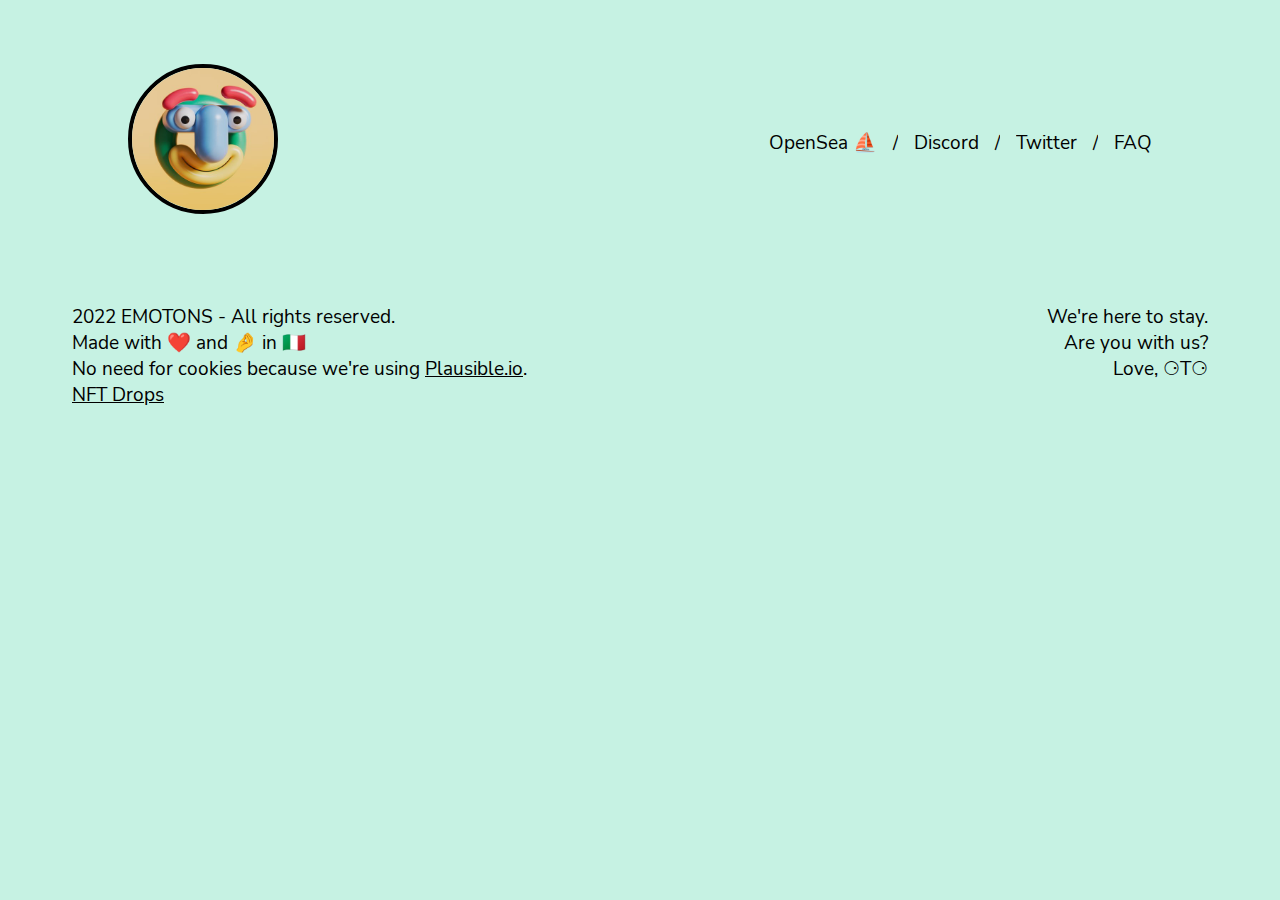
<file: index.html>
<!doctype html><html lang="en"><head><meta charset="utf-8"/><link rel="icon" href="favicon.ico"/><meta name="viewport" content="width=device-width,initial-scale=1"/><title>EM⚆T⚆NS</title><meta property="og:url" content="https://emotons.io/"/><meta property="og:title" content="EM⚆T⚆NS"/><meta property="og:description" content="Your new favorite NFT brand coming soon to the Ethereum blockchain. Irony, integrity, consciousness. Made with ❤️ and 🤌 in 🇮🇹"/><meta property="og:image" content="https://emotons.io/generic_preview.jpg"/><meta property="og:image:alt" content="This is OTO"/><meta name="twitter:card" content="summary_large_image"/><meta name="twitter:site" content="@emotonsnft"/><meta name="twitter:creator" content="@emotonsnft"/><meta name="twitter:image" content="https://emotons.io/twitter_preview.jpg"/><script type="module" crossorigin src="/assets/index.f461975c.js"></script><link rel="stylesheet" href="/assets/index.a90253e2.css"></head><body><div id="app"></div><a style="display:none" href="https://raritysniper.com/nft-drops-calendar">NFT Drops</a></body></html>
</file>
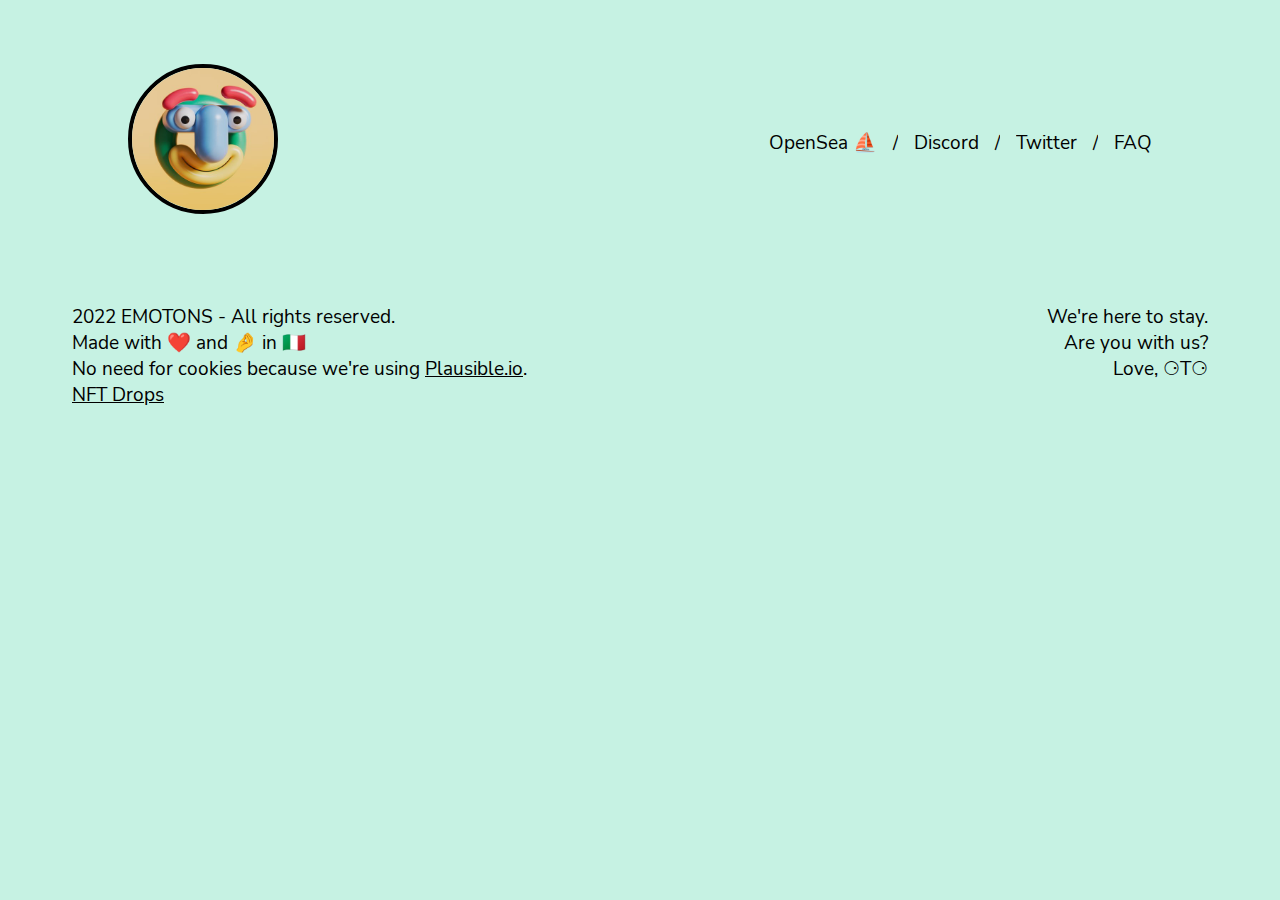
<file: join/1.html>
<!doctype html><html lang="en"><head><meta charset="utf-8"/><link rel="icon" href="favicon.ico"/><meta name="viewport" content="width=device-width,initial-scale=1"/><title>EM⚆T⚆NS</title><meta property="og:url" content="https://emotons.io/"/><meta property="og:title" content="EM⚆T⚆NS"/><meta property="og:description" content="Your new favorite NFT brand coming soon to the Ethereum blockchain. Irony, integrity, consciousness. Made with ❤️ and 🤌 in 🇮🇹"/><meta property="og:image" content="https://emotons.io/assets/Card_01.jpg"/><meta property="og:image:alt" content="This is OTO"/><meta name="twitter:card" content="summary_large_image"/><meta name="twitter:site" content="@emotonsnft"/><meta name="twitter:creator" content="@emotonsnft"/><meta name="twitter:image" content="https://emotons.io/assets/card1.webp?43"/><script type="module" crossorigin src="/assets/index.f461975c.js"></script><link rel="stylesheet" href="/assets/index.a90253e2.css"></head><body><div id="app"></div><a style="display:none" href="https://raritysniper.com/nft-drops-calendar">NFT Drops</a></body></html>
</file>
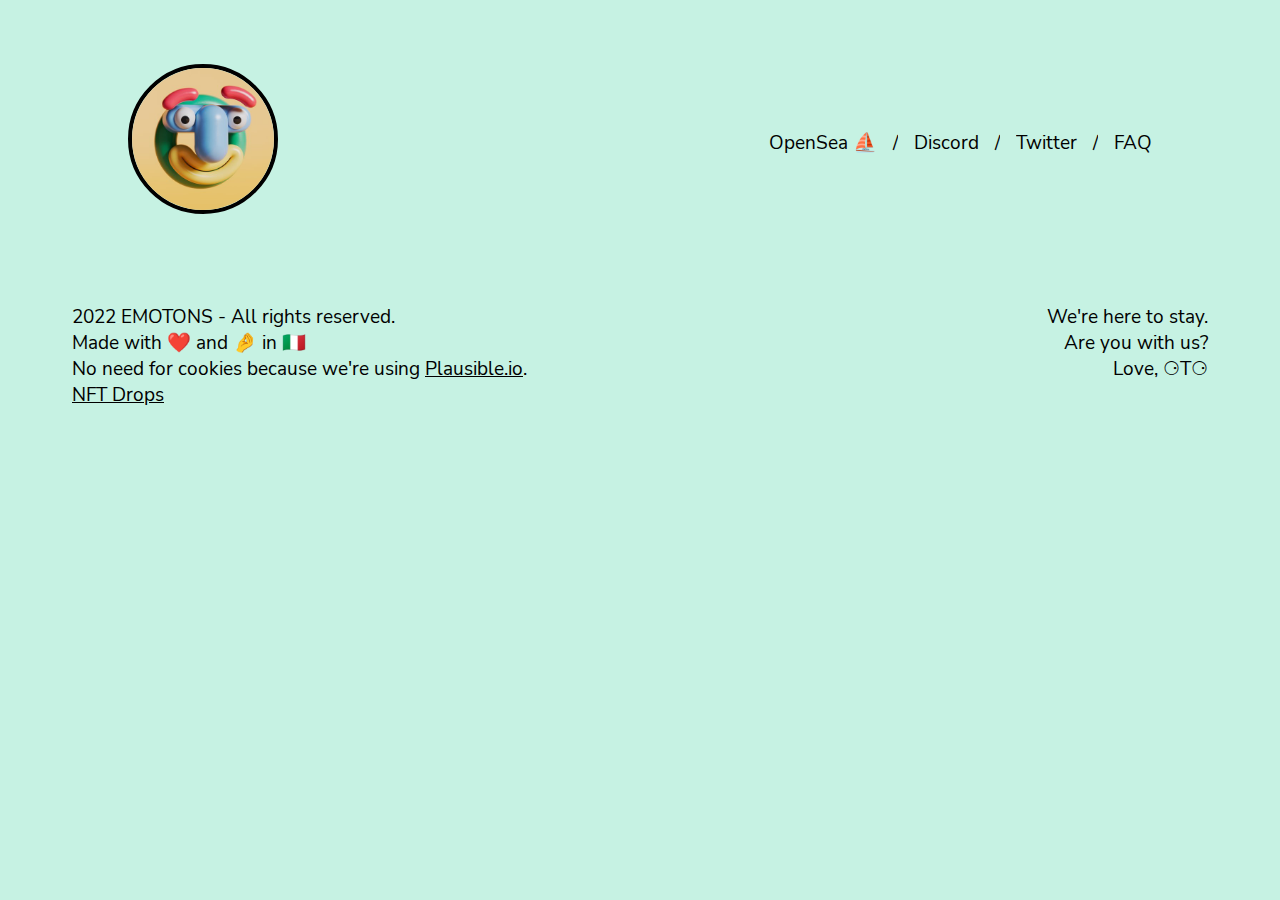
<file: join/2.html>
<!doctype html><html lang="en"><head><meta charset="utf-8"/><link rel="icon" href="favicon.ico"/><meta name="viewport" content="width=device-width,initial-scale=1"/><title>EM⚆T⚆NS</title><meta property="og:url" content="https://emotons.io/"/><meta property="og:title" content="EM⚆T⚆NS"/><meta property="og:description" content="Your new favorite NFT brand coming soon to the Ethereum blockchain. Irony, integrity, consciousness. Made with ❤️ and 🤌 in 🇮🇹"/><meta property="og:image" content="https://emotons.io/assets/Card_02.jpg"/><meta property="og:image:alt" content="This is OTO"/><meta name="twitter:card" content="summary_large_image"/><meta name="twitter:site" content="@emotonsnft"/><meta name="twitter:creator" content="@emotonsnft"/><meta name="twitter:image" content="https://emotons.io/assets/card2.webp?43"/><script type="module" crossorigin src="/assets/index.f461975c.js"></script><link rel="stylesheet" href="/assets/index.a90253e2.css"></head><body><div id="app"></div><a style="display:none" href="https://raritysniper.com/nft-drops-calendar">NFT Drops</a></body></html>
</file>
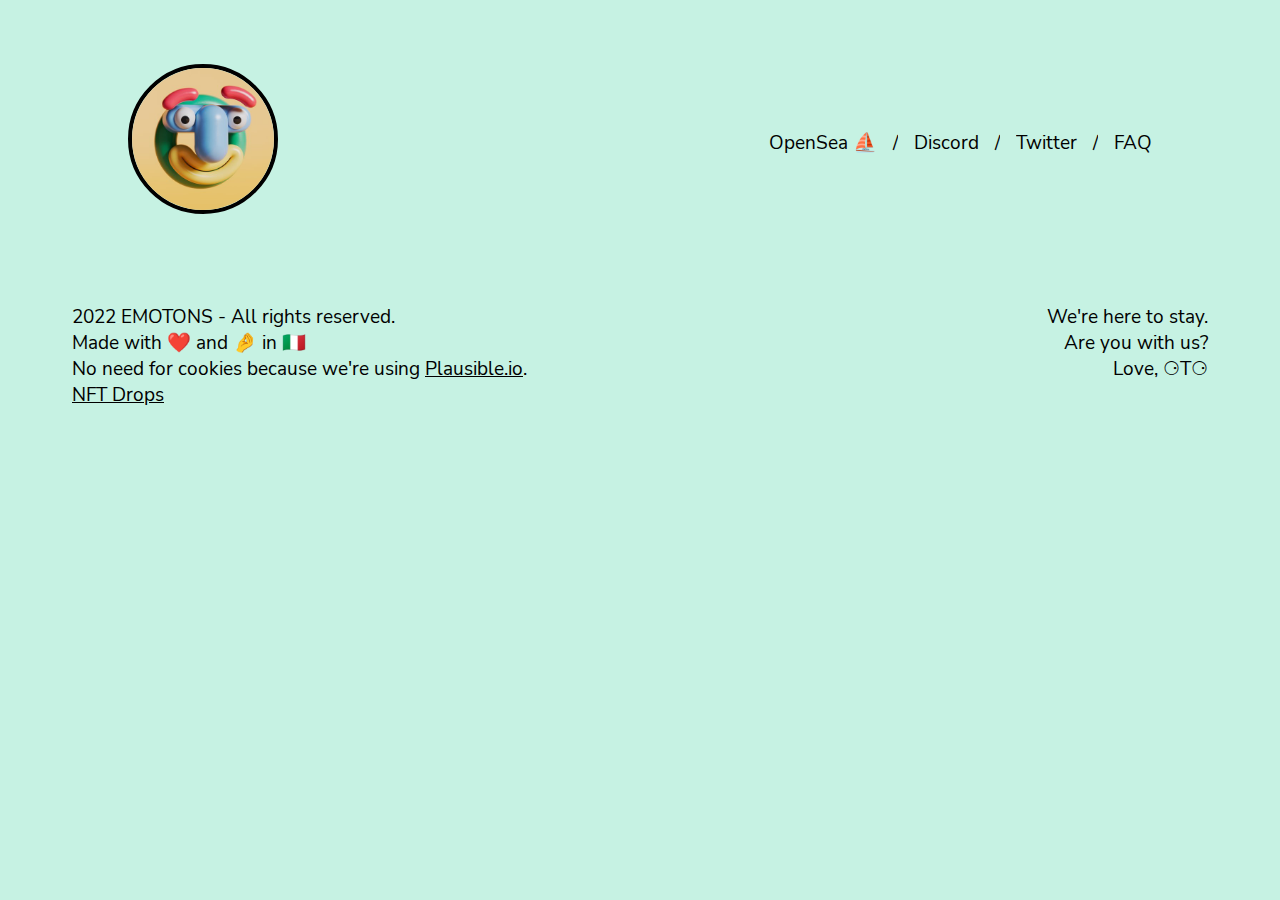
<file: join/3.html>
<!doctype html><html lang="en"><head><meta charset="utf-8"/><link rel="icon" href="favicon.ico"/><meta name="viewport" content="width=device-width,initial-scale=1"/><title>EM⚆T⚆NS</title><meta property="og:url" content="https://emotons.io/"/><meta property="og:title" content="EM⚆T⚆NS"/><meta property="og:description" content="Your new favorite NFT brand coming soon to the Ethereum blockchain. Irony, integrity, consciousness. Made with ❤️ and 🤌 in 🇮🇹"/><meta property="og:image" content="https://emotons.io/assets/Card_03.jpg"/><meta property="og:image:alt" content="This is OTO"/><meta name="twitter:card" content="summary_large_image"/><meta name="twitter:site" content="@emotonsnft"/><meta name="twitter:creator" content="@emotonsnft"/><meta name="twitter:image" content="https://emotons.io/assets/card3.webp?43"/><script type="module" crossorigin src="/assets/index.f461975c.js"></script><link rel="stylesheet" href="/assets/index.a90253e2.css"></head><body><div id="app"></div><a style="display:none" href="https://raritysniper.com/nft-drops-calendar">NFT Drops</a></body></html>
</file>
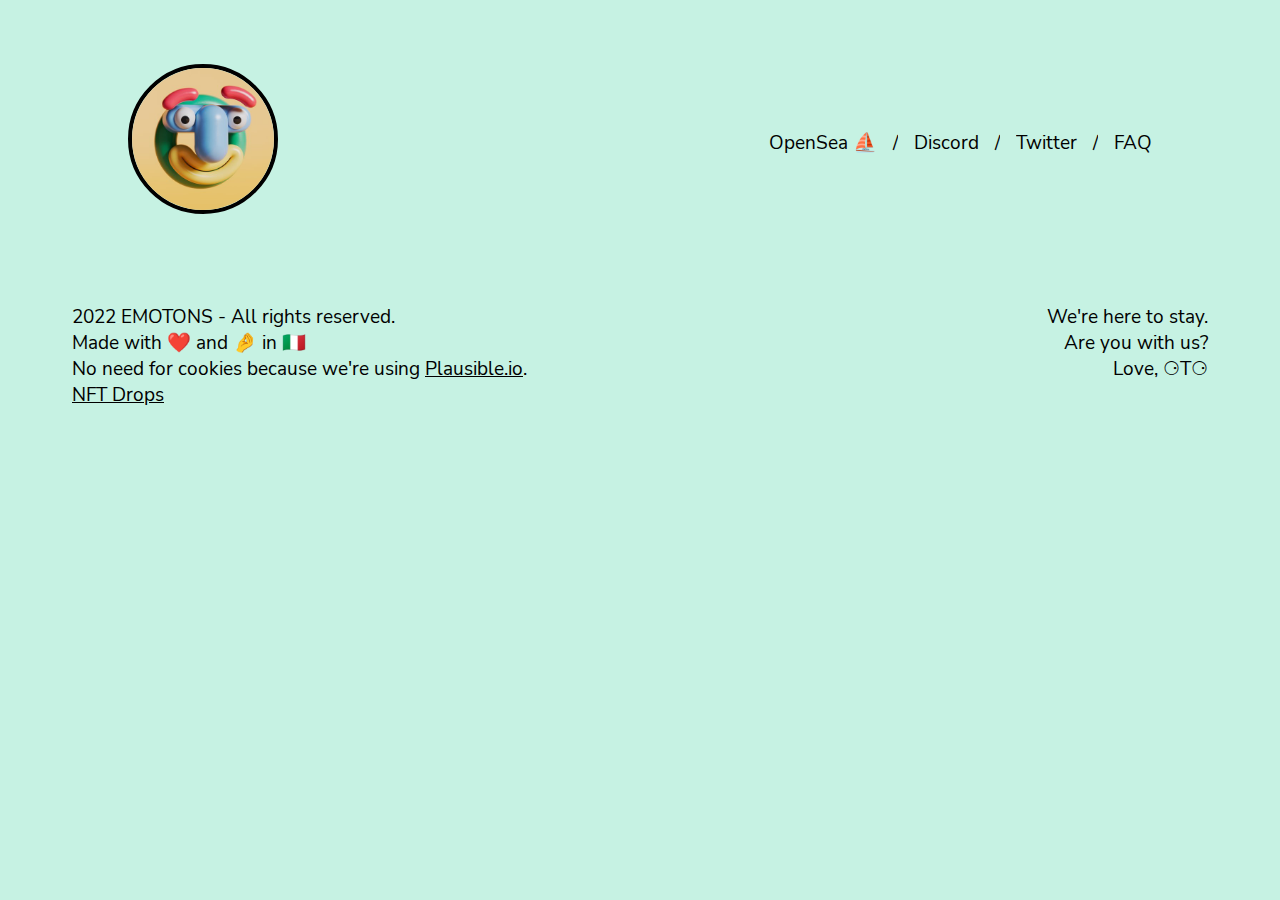
<file: join/4.html>
<!doctype html><html lang="en"><head><meta charset="utf-8"/><link rel="icon" href="favicon.ico"/><meta name="viewport" content="width=device-width,initial-scale=1"/><title>EM⚆T⚆NS</title><meta property="og:url" content="https://emotons.io/"/><meta property="og:title" content="EM⚆T⚆NS"/><meta property="og:description" content="Your new favorite NFT brand coming soon to the Ethereum blockchain. Irony, integrity, consciousness. Made with ❤️ and 🤌 in 🇮🇹"/><meta property="og:image" content="https://emotons.io/assets/Card_04.jpg"/><meta property="og:image:alt" content="This is OTO"/><meta name="twitter:card" content="summary_large_image"/><meta name="twitter:site" content="@emotonsnft"/><meta name="twitter:creator" content="@emotonsnft"/><meta name="twitter:image" content="https://emotons.io/assets/card4.webp?43"/><script type="module" crossorigin src="/assets/index.f461975c.js"></script><link rel="stylesheet" href="/assets/index.a90253e2.css"></head><body><div id="app"></div><a style="display:none" href="https://raritysniper.com/nft-drops-calendar">NFT Drops</a></body></html>
</file>
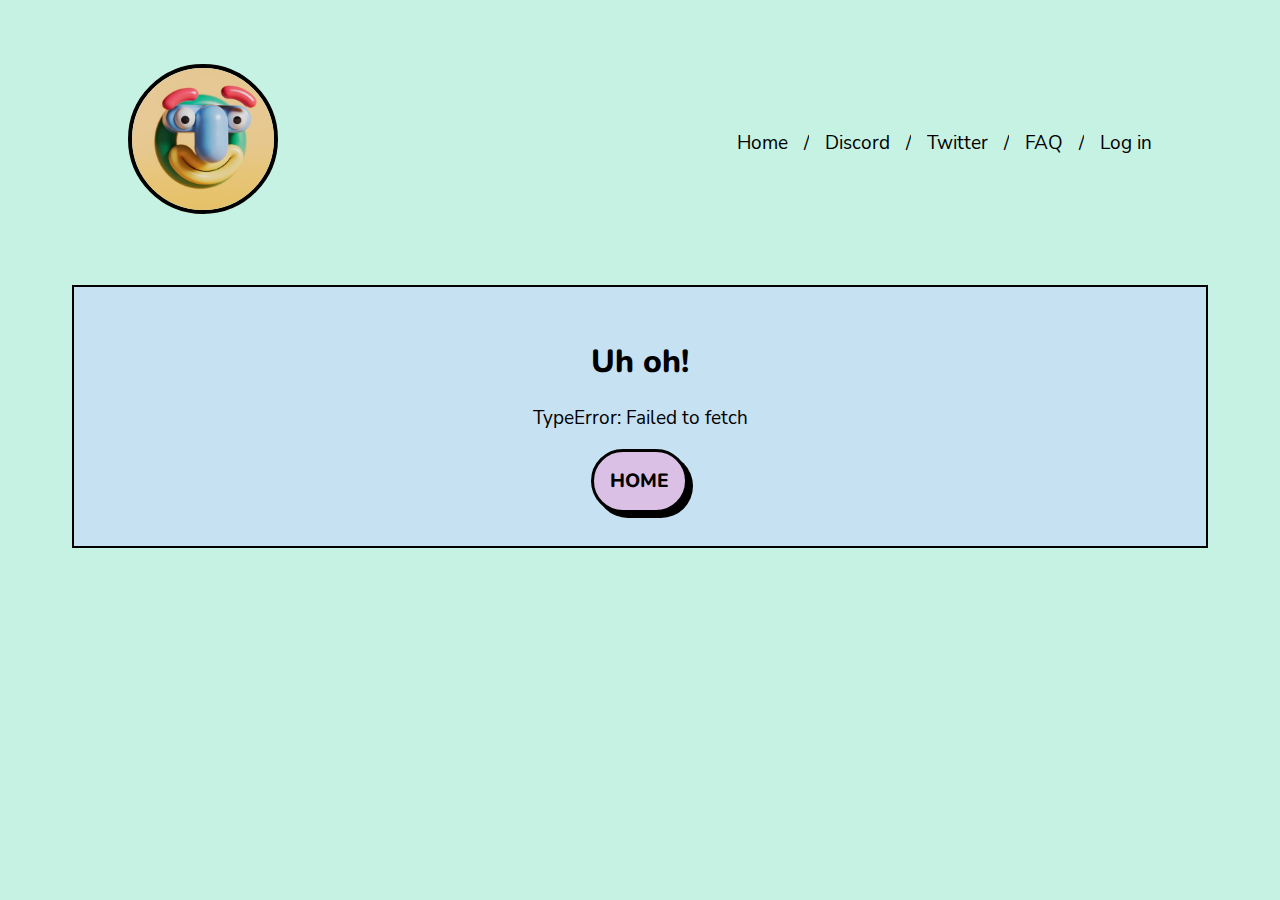
<file: join/5.html>
<!doctype html><html lang="en"><head><meta charset="utf-8"/><link rel="icon" href="favicon.ico"/><meta name="viewport" content="width=device-width,initial-scale=1"/><title>EM⚆T⚆NS</title><meta property="og:url" content="https://emotons.io/"/><meta property="og:title" content="EM⚆T⚆NS"/><meta property="og:description" content="Your new favorite NFT brand coming soon to the Ethereum blockchain. Irony, integrity, consciousness. Made with ❤️ and 🤌 in 🇮🇹"/><meta property="og:image" content="https://emotons.io/assets/Card_05.jpg"/><meta property="og:image:alt" content="This is OTO"/><meta name="twitter:card" content="summary_large_image"/><meta name="twitter:site" content="@emotonsnft"/><meta name="twitter:creator" content="@emotonsnft"/><script type="module" crossorigin src="/assets/index.05191cc7.js"></script><link rel="stylesheet" href="/assets/index.a2cd5b64.css"></head><body ontouchstart><div id="app"></div></body></html>
</file>
<file: assets/index.a90253e2.css>
@font-face{font-family:Nunito Sans;font-style:normal;font-weight:400;src:url(/fonts/nunito-sans-v11-latin-regular.eot);src:local(""),url(/fonts/nunito-sans-v11-latin-regular.eot?#iefix) format("embedded-opentype"),url(/fonts/nunito-sans-v11-latin-regular.woff2) format("woff2"),url(/fonts/nunito-sans-v11-latin-regular.woff) format("woff"),url(/fonts/nunito-sans-v11-latin-regular.ttf) format("truetype"),url(/fonts/nunito-sans-v11-latin-regular.svg#NunitoSans) format("svg")}@font-face{font-family:Nunito Sans;font-style:normal;font-weight:800;src:url(/fonts/nunito-sans-v11-latin-800.eot);src:local(""),url(/fonts/nunito-sans-v11-latin-800.eot?#iefix) format("embedded-opentype"),url(/fonts/nunito-sans-v11-latin-800.woff2) format("woff2"),url(/fonts/nunito-sans-v11-latin-800.woff) format("woff"),url(/fonts/nunito-sans-v11-latin-800.ttf) format("truetype"),url(/fonts/nunito-sans-v11-latin-800.svg#NunitoSans) format("svg")}@font-face{font-family:Nunito;font-style:normal;font-weight:400;src:url(/fonts/nunito-v23-latin-regular.eot);src:local(""),url(/fonts/nunito-v23-latin-regular.eot?#iefix) format("embedded-opentype"),url(/fonts/nunito-v23-latin-regular.woff2) format("woff2"),url(/fonts/nunito-v23-latin-regular.woff) format("woff"),url(/fonts/nunito-v23-latin-regular.ttf) format("truetype"),url(/fonts/nunito-v23-latin-regular.svg#Nunito) format("svg")}@font-face{font-family:Nunito;font-style:normal;font-weight:800;src:url(/fonts/nunito-v23-latin-800.eot);src:local(""),url(/fonts/nunito-v23-latin-800.eot?#iefix) format("embedded-opentype"),url(/fonts/nunito-v23-latin-800.woff2) format("woff2"),url(/fonts/nunito-v23-latin-800.woff) format("woff"),url(/fonts/nunito-v23-latin-800.ttf) format("truetype"),url(/fonts/nunito-v23-latin-800.svg#Nunito) format("svg")}:root{--font-size: 1rem;--font-size-s: .8rem;--font-size-m: 1.2rem;--font-size-ml: 1.5rem;--font-size-l: 2rem;--font-size-xl: 2.5rem;--font-family-display: "Nunito", sans-serif;--font-family-normal: "Nunito Sans", sans-serif;--color-a: #c6f2e3;--color-b: #c6e1f2;--color-c: #dac0e5;--max-width: 1666px;--box-size: 120px}@media only screen and (max-width: 1220px){:root{--font-size-l: 1.5rem;--font-size-ml: 1.4rem;--font-size-xl: 1.8rem}}@media only screen and (max-width: 900px){:root{--font-size-l: 1.3rem;--font-size-ml: 1.3rem;--font-size-xl: 1.5rem}}html{box-sizing:border-box;background-color:var(--color-a);padding:0}*,*:before,*:after{box-sizing:inherit}html{font-family:var(--font-family-normal)}main{padding:0 4rem}a{color:inherit}h1{font-size:2rem}h1,h2,h3,h4,h5,h6,.display{font-family:var(--font-family-display)}.display{font-size:var(--font-size-l)}section{max-width:var(--max-width)}.boxed{border:4px solid black;margin:-4px 0 0 -4px;display:flex;align-items:center;justify-content:space-between;height:var(--box-size)}.boxed p{font-size:var(--font-size-l);font-family:var(--font-family-display);font-weight:700;padding:0 1rem}.boxed ul{display:flex;flex:0 1 auto;padding:0;margin:0;list-style-type:none}.boxed li{flex:1 0 auto;height:var(--box-size);width:var(--box-size);border-left:4px solid black;display:flex;align-items:center;justify-content:center}@media only screen and (max-width: 900px){main{padding:0}.boxed{height:auto;padding:1rem}.boxed li{border:none}.boxed li{height:calc(var(--box-size) / 2);width:calc(var(--box-size) / 2)}}div.svelte-1nd784f{position:fixed;top:0;background-color:#fff}label.svelte-1nd784f{margin-right:1rem}:root{--elevation:-6px;--elevation-hover:-4px;--duration:.1s}a.svelte-1lmnoq3.svelte-1lmnoq3,button.svelte-1lmnoq3.svelte-1lmnoq3{background-color:#000;border-radius:100px;border:none;padding:0;font-size:2rem;cursor:pointer;display:block;text-decoration:none}a.inline.svelte-1lmnoq3.svelte-1lmnoq3{display:inline-block}span.svelte-1lmnoq3.svelte-1lmnoq3{background-color:var(--color-c);border:2px solid black;border-radius:666px;font-family:var(--font-family-display);font-size:var(--font-size-m);font-weight:700;text-transform:uppercase;padding:1rem 2rem;display:block;transform:translate(var(--elevation),var(--elevation));transition:all var(--duration) linear}@media (hover: hover){a.svelte-1lmnoq3:hover span.svelte-1lmnoq3,button.svelte-1lmnoq3:hover span.svelte-1lmnoq3{transform:translate(var(--elevation-hover),var(--elevation-hover))}}a.active.svelte-1lmnoq3 span.svelte-1lmnoq3,button.active.svelte-1lmnoq3 span.svelte-1lmnoq3{transform:translate(0)}.secondary.svelte-1lmnoq3 span.svelte-1lmnoq3{background-color:var(--color-b)}a.disabled.svelte-1lmnoq3.svelte-1lmnoq3{pointer-events:none}a.disabled.svelte-1lmnoq3.svelte-1lmnoq3,button[disabled].svelte-1lmnoq3.svelte-1lmnoq3{background-color:#e2e2e2}a.disabled.svelte-1lmnoq3 span.svelte-1lmnoq3,button[disabled].svelte-1lmnoq3 span.svelte-1lmnoq3{color:#999;background-color:#e2e2e2}.small.svelte-1lmnoq3 span.svelte-1lmnoq3{font-size:var(--font-size-s);padding:.5rem}.l.svelte-1lmnoq3 span.svelte-1lmnoq3{font-size:var(--font-size-l)}.xl.svelte-1lmnoq3 span.svelte-1lmnoq3{font-size:var(--font-size-xl)}.shadow.disabled.svelte-1lmnoq3 span.svelte-1lmnoq3,.shadow.disabled.svelte-1lmnoq3 span.svelte-1lmnoq3:hover,.shadow.svelte-1lmnoq3:disabled span.svelte-1lmnoq3,.shadow.svelte-1lmnoq3:disabled span.svelte-1lmnoq3:hover{cursor:not-allowed;transform:translate(-2px,-2px)}@media only screen and (max-width: 900px){:root{--elevation:-3px;--elevation-hover:-2px}a.svelte-1lmnoq3.svelte-1lmnoq3,button.svelte-1lmnoq3.svelte-1lmnoq3,span.svelte-1lmnoq3.svelte-1lmnoq3{display:block}a.svelte-1lmnoq3 span.responsive.svelte-1lmnoq3,button.svelte-1lmnoq3 span.responsive.svelte-1lmnoq3{--font-size-m:.8rem;padding:.3rem .5rem}}p.svelte-ruqgrm{font-size:var(--font-size-m)}section.svelte-ruqgrm{background-color:var(--color-b);border:4px solid black;padding:2rem}.centered.svelte-ruqgrm{text-align:center}div.svelte-ruqgrm{display:flex;justify-content:center}img.svelte-ruqgrm{width:100%;max-width:500px}.wrapper.svelte-1kyeldi.svelte-1kyeldi{width:100%;display:flex;flex-wrap:wrap;align-items:center;justify-content:space-between}.hide.svelte-1kyeldi.svelte-1kyeldi{display:none}p.svelte-1kyeldi.svelte-1kyeldi{margin:0;padding:0}.help.svelte-1kyeldi.svelte-1kyeldi{font-size:var(--font-size-s);font-family:var(--font-family-normal)}.action.svelte-1kyeldi.svelte-1kyeldi{margin-right:1rem}@media only screen and (max-width: 480px){.wrapper.svelte-1kyeldi.svelte-1kyeldi{padding:0;flex-direction:column}.wrapper.svelte-1kyeldi .text.svelte-1kyeldi{width:100%}}@media only screen and (max-width: 900px){.wrapper.svelte-1kyeldi.svelte-1kyeldi{padding:0;flex-direction:column;justify-items:flex-start;align-items:flex-start}.wrapper.svelte-1kyeldi .text.svelte-1kyeldi{width:100%}}.modal.svelte-17m2bfa{position:fixed;top:0;bottom:0;right:0;left:0;display:flex;justify-content:center;align-items:center;background:#c6f2e3cc}.contents.svelte-17m2bfa{width:100%;max-width:420px;padding:4rem;border:2px solid black;background:white;display:flex;flex-direction:column;justify-content:space-between;pointer-events:auto}h2.svelte-17m2bfa{text-align:center;font-size:24px}p.svelte-17m2bfa{text-align:center;margin-top:16px}.actions.svelte-17m2bfa{margin-top:32px;display:flex;justify-content:center;gap:8px}@media only screen and (max-width: 900px){.contents.svelte-17m2bfa{padding:2rem 1rem}}.address.svelte-1jtwtco{font-family:var(--font-family-normal);font-size:var(--font-size-s);display:block}.action.svelte-1jtwtco{display:flex}li.svelte-1jtwtco{border:none;width:auto}li.svelte-1jtwtco:first-child{margin-right:1rem}strong.svelte-12ec1kd{font-family:var(--font-family-display)}p.svelte-12ec1kd{font-weight:400;font-size:var(--font-size-l);font-style:normal;font-family:var(--font-family-normal)}@media only screen and (max-width: 900px){p.svelte-12ec1kd{text-align:left}span.svelte-12ec1kd{display:block}.actionButton.svelte-12ec1kd{margin-left:1rem}}.box.svelte-c3ksju{display:flex;flex-direction:column;align-items:center;font-family:var(--font-family-normal);font-size:var(--font-size-l)}.unit.svelte-c3ksju{font-size:var(--font-size-s)}li.svelte-6dfgu3{font-size:4rem}@media only screen and (max-width: 900px){li.svelte-6dfgu3{font-size:2rem}}p.svelte-9c3v25.svelte-9c3v25{font-family:var(--font-family-normal);font-size:var(--font-size-m);font-weight:400}.wrapper.svelte-9c3v25.svelte-9c3v25{display:flex;justify-content:space-between;align-items:center;width:100%;max-width:1440px;margin:0 auto;padding:2rem}.image.svelte-9c3v25.svelte-9c3v25{flex:1;margin:0 auto}img.svelte-9c3v25.svelte-9c3v25{width:100%;border:2px solid black}.text.svelte-9c3v25.svelte-9c3v25{flex:1;margin:0 0 2rem 2rem}.text.svelte-9c3v25 p.svelte-9c3v25{white-space:pre-line}.text.svelte-9c3v25 .buttons.svelte-9c3v25{display:flex;flex-wrap:wrap;justify-content:center;list-style-type:none}.text.svelte-9c3v25 .buttons li.svelte-9c3v25{width:auto;height:auto;flex:none;margin:.5rem;border:none}@media only screen and (max-width: 900px){.wrapper.svelte-9c3v25.svelte-9c3v25{flex-direction:column;padding:0rem}.text.svelte-9c3v25.svelte-9c3v25{margin:0 0 2rem}.image.svelte-9c3v25.svelte-9c3v25{order:1}.buttons.svelte-9c3v25.svelte-9c3v25{flex-direction:column;justify-items:flex-start;align-items:flex-start}.buttons.svelte-9c3v25 li.svelte-9c3v25{margin-left:1rem!important;margin-bottom:10px!important}}@keyframes svelte-8k4o8v-y-axis{to{transform:translate3d(0,var(--floor-height),0)}}@keyframes svelte-8k4o8v-x-axis{to{transform:translate3d(var(--x-landing-point),0,0)}}@keyframes svelte-8k4o8v-rotation{to{transform:rotate3d(var(--rotation),360deg)}}.container.svelte-8k4o8v.svelte-8k4o8v{width:0;height:0;overflow:visible;position:relative;transform:translate3d(var(--x, 0),var(--y, 0),0);z-index:1200}.particle.svelte-8k4o8v.svelte-8k4o8v{animation:svelte-8k4o8v-x-axis var(--duration-chaos) forwards cubic-bezier(var(--x1),var(--x2),var(--x3),var(--x4))}.particle.svelte-8k4o8v div.svelte-8k4o8v{position:absolute;top:0;left:0;animation:svelte-8k4o8v-y-axis var(--duration-chaos) forwards cubic-bezier(var(--y1),var(--y2),var(--y3),var(--y4));width:var(--width);height:var(--height)}.particle.svelte-8k4o8v div.svelte-8k4o8v:before{display:block;height:100%;width:100%;content:"";background-color:var(--bgcolor);animation:svelte-8k4o8v-rotation var(--rotation-duration) infinite linear;border-radius:var(--border-radius)}.reveal.svelte-1sn4ic4.svelte-1sn4ic4{border-color:#000}.headerWrapper.svelte-1sn4ic4.svelte-1sn4ic4{width:100%;display:flex;flex-direction:row;border-style:solid;border-width:4px}.boxLeft.svelte-1sn4ic4.svelte-1sn4ic4{flex:8.5;display:flex;flex-direction:column;border:none}.cta.svelte-1sn4ic4.svelte-1sn4ic4{margin-top:2rem;text-align:right}.imagesButtonTop.svelte-1sn4ic4.svelte-1sn4ic4{height:70%;display:flex;flex-direction:row;border-bottom-style:solid;border-bottom-width:4px}.logoBox.svelte-1sn4ic4.svelte-1sn4ic4{flex:4.5;border:none;border-right-style:solid;border-right-width:4px}.logoBox.svelte-1sn4ic4>img.svelte-1sn4ic4{width:100%;height:100%}.imagesAndButton.svelte-1sn4ic4.svelte-1sn4ic4{flex:5;display:flex;flex-direction:column}.punchLine.svelte-1sn4ic4.svelte-1sn4ic4{flex:1;display:flex;flex-direction:column;justify-content:center;text-align:left;font-size:1.3rem;padding:15px}.punchLine.svelte-1sn4ic4>h1.svelte-1sn4ic4{font-size:3rem;margin:0}.punchLine.svelte-1sn4ic4>p.svelte-1sn4ic4{font-size:1.5rem;margin:0}.imagesAndIpsumBottom.svelte-1sn4ic4.svelte-1sn4ic4{display:flex;height:30%}.imagesAndIpsumBottom.svelte-1sn4ic4>img.svelte-1sn4ic4{border:none;max-width:20%;aspect-ratio:1;border-right:4px solid}.imagesAndIpsumBottom.svelte-1sn4ic4>img.svelte-1sn4ic4:last-child{border-right:none}section.svelte-1sn4ic4.svelte-1sn4ic4{width:100%;display:flex;margin-bottom:5rem}section.svelte-1sn4ic4 .block .graphic img.svelte-1sn4ic4{max-width:100%;display:block}.headerWrapperMobile.svelte-1sn4ic4.svelte-1sn4ic4{display:none}@media only screen and (max-width: 1100px){.punchLine.svelte-1sn4ic4>h1.svelte-1sn4ic4{font-size:2rem}.punchLine.svelte-1sn4ic4>p.svelte-1sn4ic4{font-size:1rem}}@media only screen and (max-width: 900px){section.svelte-1sn4ic4.svelte-1sn4ic4{flex-direction:column}section.header.svelte-1sn4ic4.svelte-1sn4ic4{margin-bottom:1rem}.headerWrapper.svelte-1sn4ic4.svelte-1sn4ic4{display:none}.headerWrapperMobile.svelte-1sn4ic4.svelte-1sn4ic4{display:flex;flex-direction:column}.punchLine.svelte-1sn4ic4.svelte-1sn4ic4{border:none;border:4px solid black}.punchLine.svelte-1sn4ic4>h1.svelte-1sn4ic4{font-size:1.5rem;margin-bottom:10px}.twoImages.svelte-1sn4ic4.svelte-1sn4ic4{display:flex;flex-direction:row;border:4px solid;border-top:none}.twoImages.svelte-1sn4ic4>img.svelte-1sn4ic4{max-width:50%}.twoImages.svelte-1sn4ic4>img.svelte-1sn4ic4:first-child{border-right:2px solid}.twoImages.svelte-1sn4ic4>img.svelte-1sn4ic4:last-child{border-left:2px solid}}body{background-color:var(--color-b)}section.svelte-2v22zb{width:100%;display:flex}.boxed.svelte-2v22zb{width:calc(100% + 4px)}.centered.svelte-2v22zb{text-align:left}.p.svelte-2v22zb{padding:0 1rem}.status.svelte-2v22zb{height:auto;display:block}.info.svelte-2v22zb{font-family:var(--font-family-normal);font-size:var(--font-size-ml);font-weight:400}@keyframes svelte-2v22zb-marquee{0%{transform:translateY(-100%)}to{transform:translateY(0)}}@media only screen and (max-width: 900px){section.svelte-2v22zb{flex-direction:column;align-items:flex-start}.boxed.svelte-2v22zb{padding-left:1rem!important}.p.svelte-2v22zb{padding:1rem}}header.svelte-eqi9kw.svelte-eqi9kw{display:flex;align-items:center;max-width:1024px;margin:4rem auto;font-size:var(--font-size-m)}img.svelte-eqi9kw.svelte-eqi9kw{border-radius:100%;width:150px;height:150px;border:4px solid black}nav.svelte-eqi9kw.svelte-eqi9kw{width:100%}ul.svelte-eqi9kw.svelte-eqi9kw{margin:0;padding:0;list-style-type:none;display:flex;justify-content:flex-end}li.svelte-eqi9kw.svelte-eqi9kw{overflow:hidden}li.svelte-eqi9kw.svelte-eqi9kw:not(:last-child){margin-right:1rem}li.svelte-eqi9kw.svelte-eqi9kw:not(:last-child):after{content:"/";display:inline-block;margin-left:1rem}.logo.svelte-eqi9kw.svelte-eqi9kw:before{content:none}a.svelte-eqi9kw.svelte-eqi9kw{text-decoration:none;position:relative}a.svelte-eqi9kw.svelte-eqi9kw:before{content:"";position:absolute;display:block;width:100%;height:1px;bottom:0;left:0;background-color:#000;transform:translate(-100%);transition:transform .1s ease}a.svelte-eqi9kw.svelte-eqi9kw:hover:before{transform:translate(0)}@media only screen and (max-width: 900px){header.svelte-eqi9kw.svelte-eqi9kw{margin:2rem auto}img.svelte-eqi9kw.svelte-eqi9kw{border-radius:100%;width:70px;height:70px;border:1px solid black}.logo.svelte-eqi9kw>img.svelte-eqi9kw{border:4px solid black}ul.svelte-eqi9kw.svelte-eqi9kw{margin-left:1rem;list-style-type:none;display:flex;flex-wrap:wrap;justify-content:space-between;align-items:center}li.svelte-eqi9kw.svelte-eqi9kw{width:50%}li.svelte-eqi9kw.svelte-eqi9kw:not(:last-child):after{content:none}li.svelte-eqi9kw.svelte-eqi9kw:not(:last-child){margin-right:unset}}h1.svelte-t4xxqy,p.svelte-t4xxqy{text-align:center}.container.svelte-t4xxqy{position:relative;padding:2rem;border:4px solid black;background-color:var(--color-c)}section.svelte-t4xxqy{margin:2rem auto;padding:4rem}.cta.svelte-t4xxqy{margin-top:3rem;display:flex;justify-content:center}ul.svelte-t4xxqy{list-style:none;padding:0;display:flex;justify-content:center}li.svelte-t4xxqy{width:4rem}.box.svelte-t4xxqy{border:none;display:flex;flex-direction:column;align-items:center;font-family:var(--font-family-normal);font-size:var(--font-size-l)}.unit.svelte-t4xxqy{font-size:var(--font-size-s)}@media only screen and (max-width: 900px){section.svelte-t4xxqy{padding:0}.container.svelte-t4xxqy{padding:1rem}h1.svelte-t4xxqy{font-size:1.5rem}}div.svelte-1krl8nj{display:block;background-repeat:no-repeat;background-position:center;background-size:cover;position:relative}ul.svelte-1krl8nj{display:flex;position:absolute;top:0;right:0;left:0;bottom:0;margin:0;padding:0;list-style-type:none;justify-content:space-between;align-items:end}li.svelte-1krl8nj{margin:.5rem}img.svelte-1krl8nj{width:100%;display:block}body{background-color:var(--color-a)}.reveal.svelte-1v7c1ne.svelte-1v7c1ne{border-color:#000}.headerWrapper.svelte-1v7c1ne.svelte-1v7c1ne{width:100%;display:flex;flex-direction:row;border-style:solid;border-width:4px}.boxLeft.svelte-1v7c1ne.svelte-1v7c1ne{flex:8.5;display:flex;flex-direction:column;border:none;border-right-style:solid;border-right-width:4px}.boxRight.svelte-1v7c1ne.svelte-1v7c1ne{flex:4;flex-direction:column;display:flex}.imageTop.svelte-1v7c1ne.svelte-1v7c1ne{flex:2;border:none;border-top-style:solid;border-top-width:4px}.imageTop.svelte-1v7c1ne>img.svelte-1v7c1ne{width:100%;height:100%}.imagesButtonTop.svelte-1v7c1ne.svelte-1v7c1ne{height:70%;display:flex;flex-direction:row;border-bottom-style:solid;border-bottom-width:4px}.logoBox.svelte-1v7c1ne.svelte-1v7c1ne{flex:4.5;border:none;border-right-style:solid;border-right-width:4px}.logoBox.svelte-1v7c1ne>img.svelte-1v7c1ne{width:100%;height:100%}.imagesAndButton.svelte-1v7c1ne.svelte-1v7c1ne{flex:5;display:flex;flex-direction:column}.loginButton.svelte-1v7c1ne.svelte-1v7c1ne{flex:1;display:flex;justify-content:center;align-items:center}.punchLine.svelte-1v7c1ne.svelte-1v7c1ne{flex:1;display:flex;flex-direction:column;justify-content:center;text-align:left;font-size:1.3rem;padding:15px}.punchLine.svelte-1v7c1ne>h1.svelte-1v7c1ne{font-size:3rem;margin:0}.punchLine.svelte-1v7c1ne>p.svelte-1v7c1ne{font-size:1.5rem;margin:0}.imagesAndIpsumBottom.svelte-1v7c1ne.svelte-1v7c1ne{display:flex;height:30%}.imagesAndIpsumBottom.svelte-1v7c1ne>img.svelte-1v7c1ne{border:none;max-width:20%;aspect-ratio:1;border-right:4px solid}.imagesAndIpsumBottom.svelte-1v7c1ne>img.svelte-1v7c1ne:last-child{border-right:none}section.svelte-1v7c1ne.svelte-1v7c1ne{width:100%;display:flex;margin-bottom:5rem}section.svelte-1v7c1ne .block.svelte-1v7c1ne{flex:1;display:flex;flex-direction:column}section.svelte-1v7c1ne .block .graphic img.svelte-1v7c1ne{max-width:100%;display:block}section.svelte-1v7c1ne .block .graphic.svelte-1v7c1ne{display:block}section.svelte-1v7c1ne .block .carousel.svelte-1v7c1ne{padding-bottom:0}section.svelte-1v7c1ne .block .content.svelte-1v7c1ne{padding:2rem 4rem;font-size:1.5rem;height:500px}section.svelte-1v7c1ne .block:nth-child(2) .content.svelte-1v7c1ne{order:-1}section.svelte-1v7c1ne .block .graphic.svelte-1v7c1ne,section.svelte-1v7c1ne .block .content.svelte-1v7c1ne{border:4px solid black;margin:-4px 0 0 -4px}section.svelte-1v7c1ne .block .cta.svelte-1v7c1ne{display:flex;justify-content:flex-end}section.team.svelte-1v7c1ne ul.svelte-1v7c1ne{list-style-type:none;margin:0;padding:0}.headerWrapperMobile.svelte-1v7c1ne.svelte-1v7c1ne{display:none}.headerWrapperMobile.svelte-1v7c1ne .button.svelte-1v7c1ne{margin:2rem auto}section.about.svelte-1v7c1ne.svelte-1v7c1ne{margin:auto;width:80%;font-size:1.5rem;margin-bottom:4rem}@media only screen and (max-width: 1100px){.punchLine.svelte-1v7c1ne>h1.svelte-1v7c1ne{font-size:2rem}.punchLine.svelte-1v7c1ne>p.svelte-1v7c1ne{font-size:1rem}section.svelte-1v7c1ne .block .content.svelte-1v7c1ne{font-size:1.2rem}}.monocolumn.svelte-1v7c1ne.svelte-1v7c1ne{display:none!important}.multicolumn.svelte-1v7c1ne.svelte-1v7c1ne{display:block!important}@media only screen and (max-width: 900px){section.svelte-1v7c1ne.svelte-1v7c1ne{flex-direction:column}section.svelte-1v7c1ne .block.svelte-1v7c1ne{margin-bottom:4rem}section.header.svelte-1v7c1ne.svelte-1v7c1ne{margin-bottom:1rem}section.svelte-1v7c1ne .block:nth-child(2) .content.svelte-1v7c1ne{order:0}section.svelte-1v7c1ne .block .content.svelte-1v7c1ne{font-size:1rem;height:auto}section.svelte-1v7c1ne .block .content.svelte-1v7c1ne{padding:2rem}.monocolumn.svelte-1v7c1ne.svelte-1v7c1ne{display:block!important}.multicolumn.svelte-1v7c1ne.svelte-1v7c1ne{display:none!important}.headerWrapper.svelte-1v7c1ne.svelte-1v7c1ne{display:none}.headerWrapperMobile.svelte-1v7c1ne.svelte-1v7c1ne{display:flex;flex-direction:column}.punchLine.svelte-1v7c1ne.svelte-1v7c1ne{border:none;border:4px solid black}.punchLine.svelte-1v7c1ne>h1.svelte-1v7c1ne{font-size:1.5rem;margin-bottom:10px}section.about.svelte-1v7c1ne.svelte-1v7c1ne{width:90%;font-size:inherit;margin:1rem;margin-top:0}.loginButton.svelte-1v7c1ne.svelte-1v7c1ne{border:4px solid black;border-top:none;padding:20px}.twoImages.svelte-1v7c1ne.svelte-1v7c1ne{display:flex;flex-direction:row;border:4px solid;border-top:none}.twoImages.svelte-1v7c1ne>img.svelte-1v7c1ne{max-width:50%}.twoImages.svelte-1v7c1ne>img.svelte-1v7c1ne:first-child{border-right:2px solid}.twoImages.svelte-1v7c1ne>img.svelte-1v7c1ne:last-child{border-left:2px solid}}section.svelte-1sxzsyc{font-size:10rem;text-align:center;height:40vh}p.svelte-13ojs7b{font-size:var(--font-size-m)}section.svelte-13ojs7b{background-color:var(--color-b);border:4px solid black;padding:2rem}.centered.svelte-13ojs7b{text-align:center}div.svelte-13ojs7b{display:flex;justify-content:center}.closing.svelte-1jdj5bi.svelte-1jdj5bi{margin-top:4rem;display:flex;justify-content:center}.closing.svelte-1jdj5bi p.svelte-1jdj5bi{font-size:var(--font-size-m)}p.svelte-1jdj5bi.svelte-1jdj5bi{flex:1}.closing.svelte-1jdj5bi .copyright.svelte-1jdj5bi{font-size:var(--font-size-m);flex:2}.closing.svelte-1jdj5bi .love.svelte-1jdj5bi{text-align:right}@media only screen and (max-width: 900px){.closing.svelte-1jdj5bi.svelte-1jdj5bi{flex-direction:column}.closing.svelte-1jdj5bi.svelte-1jdj5bi,.closing.svelte-1jdj5bi .love.svelte-1jdj5bi{text-align:center}}@media only screen and (max-width: 900px){.faq.svelte-8l3hhf{padding:20px}}.alarm.svelte-1yxy5mk .box.svelte-1yxy5mk{font-family:var(--font-family-display);font-weight:700;font-size:1.5rem}ul.svelte-1yxy5mk.svelte-1yxy5mk{list-style:none;margin:0;padding:0;display:flex;justify-content:center}li.svelte-1yxy5mk.svelte-1yxy5mk{width:4rem}li.alarm.svelte-1yxy5mk.svelte-1yxy5mk{width:7rem}.box.svelte-1yxy5mk.svelte-1yxy5mk{border:none;display:flex;flex-direction:column;align-items:center;font-family:var(--font-family-normal);font-size:var(--font-size-l);height:100%;justify-content:center}.unit.svelte-1yxy5mk.svelte-1yxy5mk{font-size:var(--font-size-s)}.shake.svelte-1yxy5mk.svelte-1yxy5mk{animation:svelte-1yxy5mk-tilt-n-move-shaking .25s infinite}@media only screen and (max-width: 900px){.container.svelte-1yxy5mk.svelte-1yxy5mk{padding:1rem}}@keyframes svelte-1yxy5mk-tilt-n-move-shaking{0%{transform:translate(0) rotate(0)}25%{transform:translate(5px,5px) rotate(3deg)}50%{transform:translate(0) rotate(0)}75%{transform:translate(-5px,5px) rotate(-3deg)}to{transform:translate(0) rotate(0)}}.mint.svelte-5zrm2l.svelte-5zrm2l{margin-top:3rem;font-size:3rem;text-align:center}.main.svelte-5zrm2l.svelte-5zrm2l{font-family:var(--font-family-display);font-weight:700;margin:1rem;align-items:baseline}button.svelte-5zrm2l.svelte-5zrm2l{border:2px solid black;border-radius:100%;padding:0rem;width:3rem;height:3rem;font-size:2rem;background-color:var(--color-c);transition:all .2s}button.svelte-5zrm2l.svelte-5zrm2l:disabled{border-color:#aaa;background-color:#dbdbdb}.free.svelte-5zrm2l.svelte-5zrm2l{margin:1rem}.small.svelte-5zrm2l.svelte-5zrm2l{font-size:var(--font-size-ml);font-style:italic}.cta.svelte-5zrm2l.svelte-5zrm2l{margin-top:3rem;display:flex;justify-content:center}.status.svelte-5zrm2l.svelte-5zrm2l{margin-top:4rem;font-size:var(--font-size-l);text-align:center;border:4px solid black;background-color:var(--color-a);padding:.5rem}.status.error.svelte-5zrm2l.svelte-5zrm2l{background-color:var(--color-c)}.status.tokenIds.svelte-5zrm2l span.svelte-5zrm2l:not(:last-child){margin-right:1rem}.wrapper.svelte-1llm37.svelte-1llm37{max-width:960px;margin:0 auto}h1.svelte-1llm37.svelte-1llm37,p.svelte-1llm37.svelte-1llm37{text-align:center}p.svelte-1llm37.svelte-1llm37{font-size:1.5rem}.not-eligible.svelte-1llm37 .countdown.svelte-1llm37{background-color:#ccc}.not-eligible.svelte-1llm37 .container.svelte-1llm37{background-color:#eee}.not-eligible.svelte-1llm37 .container .vouchers.svelte-1llm37{filter:grayscale(100%)}.countdown.svelte-1llm37.svelte-1llm37,.container.svelte-1llm37.svelte-1llm37{position:relative;padding:2rem;border:4px solid black;background-color:var(--color-b)}.psst.svelte-1llm37.svelte-1llm37{font-size:1.3rem}.countdown.svelte-1llm37.svelte-1llm37{border-bottom:none;background-color:var(--color-c)}section.svelte-1llm37.svelte-1llm37{margin:2rem auto;position:relative}.disabled.svelte-1llm37 .container.svelte-1llm37{pointer-events:none}.banner.svelte-1llm37.svelte-1llm37{text-align:center}.banner.svelte-1llm37 span.svelte-1llm37{--color:#6bcb77;background-color:var(--color);font-size:1.5rem;padding:.3rem 2rem;margin:0;transform:rotate(-7deg);display:inline-block;width:auto;border:4px solid var(--color)}.banner.no.svelte-1llm37 span.svelte-1llm37,.banner.dark.svelte-1llm37 span.svelte-1llm37{--color:black;filter:unset;color:#eee}main.svelte-3e117x{max-width:var(--max-width);margin:0 auto}.error.svelte-pdbq5p{background-color:#f0a79a;text-align:center;padding:1rem;font-size:var(--font-size-m);margin:0 auto 2rem;max-width:var(--max-width)}
</file>
<file: assets/index.a2cd5b64.css>
@font-face{font-family:Nunito Sans;font-style:normal;font-weight:400;src:url(/fonts/nunito-sans-v11-latin-regular.eot);src:local(""),url(/fonts/nunito-sans-v11-latin-regular.eot?#iefix) format("embedded-opentype"),url(/fonts/nunito-sans-v11-latin-regular.woff2) format("woff2"),url(/fonts/nunito-sans-v11-latin-regular.woff) format("woff"),url(/fonts/nunito-sans-v11-latin-regular.ttf) format("truetype"),url(/fonts/nunito-sans-v11-latin-regular.svg#NunitoSans) format("svg")}@font-face{font-family:Nunito Sans;font-style:normal;font-weight:800;src:url(/fonts/nunito-sans-v11-latin-800.eot);src:local(""),url(/fonts/nunito-sans-v11-latin-800.eot?#iefix) format("embedded-opentype"),url(/fonts/nunito-sans-v11-latin-800.woff2) format("woff2"),url(/fonts/nunito-sans-v11-latin-800.woff) format("woff"),url(/fonts/nunito-sans-v11-latin-800.ttf) format("truetype"),url(/fonts/nunito-sans-v11-latin-800.svg#NunitoSans) format("svg")}@font-face{font-family:Nunito;font-style:normal;font-weight:400;src:url(/fonts/nunito-v23-latin-regular.eot);src:local(""),url(/fonts/nunito-v23-latin-regular.eot?#iefix) format("embedded-opentype"),url(/fonts/nunito-v23-latin-regular.woff2) format("woff2"),url(/fonts/nunito-v23-latin-regular.woff) format("woff"),url(/fonts/nunito-v23-latin-regular.ttf) format("truetype"),url(/fonts/nunito-v23-latin-regular.svg#Nunito) format("svg")}@font-face{font-family:Nunito;font-style:normal;font-weight:800;src:url(/fonts/nunito-v23-latin-800.eot);src:local(""),url(/fonts/nunito-v23-latin-800.eot?#iefix) format("embedded-opentype"),url(/fonts/nunito-v23-latin-800.woff2) format("woff2"),url(/fonts/nunito-v23-latin-800.woff) format("woff"),url(/fonts/nunito-v23-latin-800.ttf) format("truetype"),url(/fonts/nunito-v23-latin-800.svg#Nunito) format("svg")}:root{--font-size: 1rem;--font-size-s: .8rem;--font-size-m: 1.2rem;--font-size-ml: 1.5rem;--font-size-l: 2rem;--font-size-xl: 2.5rem;--font-family-display: "Nunito", sans-serif;--font-family-normal: "Nunito Sans", sans-serif;--color-a: #c6f2e3;--color-b: #c6e1f2;--color-c: #dac0e5;--max-width: 1666px;--box-size: 120px}@media only screen and (max-width: 900px){:root{--font-size-l: 1.3rem;--font-size-ml: 1.3rem;--font-size-xl: 1.5rem}}html{box-sizing:border-box;background-color:var(--color-a)}*,*:before,*:after{box-sizing:inherit}html{font-family:var(--font-family-normal)}main{padding:0 4rem}a{color:inherit}h1{font-size:2rem}h1,h2,h3,h4,h5,h6,.display{font-family:var(--font-family-display)}.display{font-size:var(--font-size-l)}section{max-width:var(--max-width)}.boxed{border:4px solid black;margin:-4px 0 0 -4px;display:flex;align-items:center;justify-content:space-between;height:var(--box-size)}.boxed p{font-size:var(--font-size-l);font-family:var(--font-family-display);font-weight:700;padding:0 1rem}.boxed ul{display:flex;flex:0 1 auto;padding:0;margin:0;list-style-type:none}.boxed li{flex:1 0 auto;height:var(--box-size);width:var(--box-size);border-left:4px solid black;display:flex;align-items:center;justify-content:center}@media only screen and (max-width: 900px){main{padding:0}.boxed{height:auto;padding:1rem}.boxed li{border:none}.boxed li{height:calc(var(--box-size) / 2);width:calc(var(--box-size) / 2)}}div.svelte-1nd784f{position:fixed;top:0;background-color:#fff}label.svelte-1nd784f{margin-right:1rem}a.svelte-1novvup span.svelte-1novvup,button.svelte-1novvup span.svelte-1novvup{background-color:var(--color-c);text-decoration:none;padding:1rem;color:#000;border:3px solid black;font-family:var(--font-family-display);font-size:var(--font-size-m);font-weight:700;text-transform:uppercase;border-radius:666px;display:inline-block;transition:all .1s;cursor:pointer}.secondary.svelte-1novvup span.svelte-1novvup{background-color:var(--color-b)}.shadow.svelte-1novvup span.svelte-1novvup{transform:translate(-5px,-5px)}button.shadow.svelte-1novvup.svelte-1novvup{padding:0;border:0}button[disabled].svelte-1novvup.svelte-1novvup,button[disabled].svelte-1novvup span.svelte-1novvup{background-color:#e2e2e2}.shadow.svelte-1novvup.svelte-1novvup{background-color:#000;border-radius:666px;transform:translate(4px,4px);text-decoration:none;display:inline-block;transition:all 50ms;position:relative}.small.svelte-1novvup span.svelte-1novvup{font-size:var(--font-size-s);padding:.5rem}.l.svelte-1novvup span.svelte-1novvup{font-size:var(--font-size-l)}.xl.svelte-1novvup span.svelte-1novvup{font-size:var(--font-size-xl)}.shadow.svelte-1novvup span.svelte-1novvup:active{transform:translate(0)}.shadow.svelte-1novvup:disabled span.svelte-1novvup,.shadow.svelte-1novvup:disabled span.svelte-1novvup:hover,.shadow.svelte-1novvup:disabled span.svelte-1novvup:active{cursor:not-allowed;transform:translate(-2px,-2px)}@media only screen and (max-width: 900px){a.svelte-1novvup.svelte-1novvup,button.svelte-1novvup.svelte-1novvup{display:block}a.svelte-1novvup span.responsive.svelte-1novvup,button.svelte-1novvup span.responsive.svelte-1novvup{--font-size-m:.8rem;padding:.3rem .5rem}}.shadow.svelte-1novvup span.svelte-1novvup:active{animation:svelte-1novvup-push .1s;outline:none;box-shadow:none}@keyframes svelte-1novvup-push{0%{transform:translate(-2px,-2px)}to{transform:translate(0)}}p.svelte-548p18{font-size:var(--font-size-m)}section.svelte-548p18{background-color:var(--color-b);border:2px solid black;padding:2rem}.centered.svelte-548p18{text-align:center}.wrapper.svelte-zqv0u7.svelte-zqv0u7{width:100%;display:flex;flex-wrap:wrap;align-items:center;justify-content:space-between}.hide.svelte-zqv0u7.svelte-zqv0u7{display:none}p.svelte-zqv0u7.svelte-zqv0u7{margin:0;padding:0}.help.svelte-zqv0u7.svelte-zqv0u7{font-size:var(--font-size-s);font-family:var(--font-family-normal)}.action.svelte-zqv0u7.svelte-zqv0u7{margin-right:1rem}@media only screen and (max-width: 480px){.wrapper.svelte-zqv0u7.svelte-zqv0u7{padding:0;flex-direction:column}.wrapper.svelte-zqv0u7 .text.svelte-zqv0u7{width:100%}}.modal.svelte-17m2bfa{position:fixed;top:0;bottom:0;right:0;left:0;display:flex;justify-content:center;align-items:center;background:#c6f2e3cc}.contents.svelte-17m2bfa{width:100%;max-width:420px;padding:4rem;border:2px solid black;background:white;display:flex;flex-direction:column;justify-content:space-between;pointer-events:auto}h2.svelte-17m2bfa{text-align:center;font-size:24px}p.svelte-17m2bfa{text-align:center;margin-top:16px}.actions.svelte-17m2bfa{margin-top:32px;display:flex;justify-content:center;gap:8px}@media only screen and (max-width: 900px){.contents.svelte-17m2bfa{padding:2rem 1rem}}.address.svelte-115kg5x{font-family:var(--font-family-normal);font-size:var(--font-size-s);display:block}strong.svelte-1fanwba{font-family:var(--font-family-display)}p.svelte-1fanwba{font-weight:400;font-size:var(--font-size-l);font-style:normal;font-family:var(--font-family-normal)}@media only screen and (max-width: 800px){p.svelte-1fanwba{text-align:center}span.svelte-1fanwba{display:block}}.box.svelte-c3ksju{display:flex;flex-direction:column;align-items:center;font-family:var(--font-family-normal);font-size:var(--font-size-l)}.unit.svelte-c3ksju{font-size:var(--font-size-s)}li.svelte-6dfgu3{font-size:4rem}@media only screen and (max-width: 900px){li.svelte-6dfgu3{font-size:2rem}}p.svelte-zv76u1.svelte-zv76u1{font-family:var(--font-family-normal);font-size:var(--font-size-m);font-weight:400}.wrapper.svelte-zv76u1.svelte-zv76u1{display:flex;justify-content:space-between;align-items:center;width:100%;max-width:1024px;margin:0 auto;padding:2rem}.image.svelte-zv76u1.svelte-zv76u1{flex:1;margin:0 auto}img.svelte-zv76u1.svelte-zv76u1{width:100%;border:2px solid black}.text.svelte-zv76u1.svelte-zv76u1{flex:1;margin:0 0 2rem 2rem}.text.svelte-zv76u1 p.svelte-zv76u1{white-space:pre-line}.text.svelte-zv76u1 .buttons.svelte-zv76u1{display:flex;justify-content:center;list-style-type:none}.text.svelte-zv76u1 .buttons li.svelte-zv76u1{width:auto;height:auto;flex:none;margin:0 1rem;border:none}@media only screen and (max-width: 900px){.wrapper.svelte-zv76u1.svelte-zv76u1{flex-direction:column;padding:.5rem}.text.svelte-zv76u1.svelte-zv76u1{margin:0 0 2rem}.image.svelte-zv76u1.svelte-zv76u1{order:1}}@keyframes svelte-8k4o8v-y-axis{to{transform:translate3d(0,var(--floor-height),0)}}@keyframes svelte-8k4o8v-x-axis{to{transform:translate3d(var(--x-landing-point),0,0)}}@keyframes svelte-8k4o8v-rotation{to{transform:rotate3d(var(--rotation),360deg)}}.container.svelte-8k4o8v.svelte-8k4o8v{width:0;height:0;overflow:visible;position:relative;transform:translate3d(var(--x, 0),var(--y, 0),0);z-index:1200}.particle.svelte-8k4o8v.svelte-8k4o8v{animation:svelte-8k4o8v-x-axis var(--duration-chaos) forwards cubic-bezier(var(--x1),var(--x2),var(--x3),var(--x4))}.particle.svelte-8k4o8v div.svelte-8k4o8v{position:absolute;top:0;left:0;animation:svelte-8k4o8v-y-axis var(--duration-chaos) forwards cubic-bezier(var(--y1),var(--y2),var(--y3),var(--y4));width:var(--width);height:var(--height)}.particle.svelte-8k4o8v div.svelte-8k4o8v:before{display:block;height:100%;width:100%;content:"";background-color:var(--bgcolor);animation:svelte-8k4o8v-rotation var(--rotation-duration) infinite linear;border-radius:var(--border-radius)}.reveal.svelte-1bqw3el.svelte-1bqw3el{border-color:#000}.headerWrapper.svelte-1bqw3el.svelte-1bqw3el{width:100%;display:flex;flex-direction:row;border-style:solid;border-width:4px}.boxLeft.svelte-1bqw3el.svelte-1bqw3el{flex:8.5;display:flex;flex-direction:column;border:none}.cta.svelte-1bqw3el.svelte-1bqw3el{margin:1rem;text-align:right}.imagesButtonTop.svelte-1bqw3el.svelte-1bqw3el{height:70%;display:flex;flex-direction:row;border-bottom-style:solid;border-bottom-width:4px}.logoBox.svelte-1bqw3el.svelte-1bqw3el{flex:4.5;border:none;border-right-style:solid;border-right-width:4px}.logoBox.svelte-1bqw3el>img.svelte-1bqw3el{width:100%;height:100%}.imagesAndButton.svelte-1bqw3el.svelte-1bqw3el{flex:5;display:flex;flex-direction:column}.punchLine.svelte-1bqw3el.svelte-1bqw3el{flex:1;display:flex;flex-direction:column;justify-content:center;text-align:left;font-size:1.3rem;padding:15px}.punchLine.svelte-1bqw3el>h1.svelte-1bqw3el{font-size:3rem;margin:0}.punchLine.svelte-1bqw3el>p.svelte-1bqw3el{font-size:1.5rem;margin:0}.imagesAndIpsumBottom.svelte-1bqw3el.svelte-1bqw3el{display:flex;height:30%}.imagesAndIpsumBottom.svelte-1bqw3el>img.svelte-1bqw3el{border:none;max-width:20%;aspect-ratio:1;border-right:4px solid}.imagesAndIpsumBottom.svelte-1bqw3el>img.svelte-1bqw3el:last-child{border-right:none}section.svelte-1bqw3el.svelte-1bqw3el{width:100%;display:flex;margin-bottom:5rem}section.svelte-1bqw3el .block .graphic img.svelte-1bqw3el{max-width:100%;display:block}.headerWrapperMobile.svelte-1bqw3el.svelte-1bqw3el{display:none}@media only screen and (max-width: 1100px){.punchLine.svelte-1bqw3el>h1.svelte-1bqw3el{font-size:2rem}.punchLine.svelte-1bqw3el>p.svelte-1bqw3el{font-size:1rem}}@media only screen and (max-width: 900px){section.svelte-1bqw3el.svelte-1bqw3el{flex-direction:column}section.header.svelte-1bqw3el.svelte-1bqw3el{margin-bottom:1rem}.headerWrapper.svelte-1bqw3el.svelte-1bqw3el{display:none}.headerWrapperMobile.svelte-1bqw3el.svelte-1bqw3el{display:flex;flex-direction:column}.punchLine.svelte-1bqw3el.svelte-1bqw3el{border:none;border:4px solid black}.punchLine.svelte-1bqw3el>h1.svelte-1bqw3el{font-size:1.5rem;margin-bottom:10px}.twoImages.svelte-1bqw3el.svelte-1bqw3el{display:flex;flex-direction:row;border:4px solid;border-top:none}.twoImages.svelte-1bqw3el>img.svelte-1bqw3el{max-width:50%}.twoImages.svelte-1bqw3el>img.svelte-1bqw3el:first-child{border-right:2px solid}.twoImages.svelte-1bqw3el>img.svelte-1bqw3el:last-child{border-left:2px solid}}body{background-color:var(--color-b)}section.svelte-6opfl9.svelte-6opfl9{width:100%;display:flex}section.svelte-6opfl9 .block.svelte-6opfl9{flex:10;display:flex;flex-direction:column;justify-content:space-between}.block.welcome.svelte-6opfl9.svelte-6opfl9{background-color:var(--color-c)}section.svelte-6opfl9 .block .graphic.svelte-6opfl9{height:200px;background-repeat:no-repeat;background-position:center;background-size:cover}section.svelte-6opfl9 .block .content.svelte-6opfl9{padding:1rem 2rem;flex-grow:1}section.svelte-6opfl9 .block:nth-child(1) .content.svelte-6opfl9{order:-1}section.svelte-6opfl9 .block .graphic.svelte-6opfl9,section.svelte-6opfl9 .block .content.svelte-6opfl9{border:4px solid black;margin:-4px 0 0 -4px}.boxed.svelte-6opfl9.svelte-6opfl9{width:calc(100% + 4px)}.centered.svelte-6opfl9.svelte-6opfl9{text-align:center}.p.svelte-6opfl9.svelte-6opfl9{padding:0 1rem}.pl.svelte-6opfl9.svelte-6opfl9{padding-left:1rem}.status.svelte-6opfl9.svelte-6opfl9{height:auto;display:block}.info.svelte-6opfl9.svelte-6opfl9{font-family:var(--font-family-normal);font-size:var(--font-size-ml);font-weight:400}.share.svelte-6opfl9.svelte-6opfl9{height:auto}@keyframes svelte-6opfl9-marquee{0%{transform:translateY(-100%)}to{transform:translateY(0)}}@media only screen and (max-width: 900px){section.svelte-6opfl9.svelte-6opfl9{flex-direction:column}section.svelte-6opfl9 .block.svelte-6opfl9{margin-bottom:4rem}section.svelte-6opfl9 .block:nth-child(2) .content.svelte-6opfl9{order:0}.p.svelte-6opfl9.svelte-6opfl9{padding:1rem}.pl.svelte-6opfl9.svelte-6opfl9{padding-left:0}}header.svelte-2fj0qb{display:flex;align-items:center;max-width:1024px;margin:4rem auto;font-size:var(--font-size-m)}img.svelte-2fj0qb{border-radius:100%;width:150px;height:150px;border:4px solid black}nav.svelte-2fj0qb{width:100%}ul.svelte-2fj0qb{margin:0;padding:0;list-style-type:none;display:flex;justify-content:flex-end}li.svelte-2fj0qb{overflow:hidden}li.svelte-2fj0qb:not(:last-child){margin-right:1rem}li.svelte-2fj0qb:not(:last-child):after{content:"/";display:inline-block;margin-left:1rem}.logo.svelte-2fj0qb:before{content:none}a.svelte-2fj0qb{text-decoration:none;position:relative}a.svelte-2fj0qb:before{content:"";position:absolute;display:block;width:100%;height:1px;bottom:0;left:0;background-color:#000;transform:translate(-100%);transition:transform .1s ease}a.svelte-2fj0qb:hover:before{transform:translate(0)}@media only screen and (max-width: 900px){header.svelte-2fj0qb{margin:2rem auto}img.svelte-2fj0qb{border-radius:100%;width:70px;height:70px;border:1px solid black}ul.svelte-2fj0qb{margin-left:1rem;list-style-type:none;display:flex;flex-wrap:wrap;justify-content:space-between;align-items:center}li.svelte-2fj0qb{width:50%}li.svelte-2fj0qb:not(:last-child):after{content:none}li.svelte-2fj0qb:not(:last-child){margin-right:unset}}div.svelte-1suahi1{display:block;background-repeat:no-repeat;background-position:center;background-size:cover;position:relative}ul.svelte-1suahi1{display:flex;position:absolute;top:0;right:0;left:0;bottom:0;margin:0;padding:0;list-style-type:none;justify-content:space-between;align-items:center}li.svelte-1suahi1{margin:.5rem}img.svelte-1suahi1{width:100%;display:block}body{background-color:var(--color-a)}.reveal.svelte-17ruyq.svelte-17ruyq{border-color:#000}.headerWrapper.svelte-17ruyq.svelte-17ruyq{width:100%;display:flex;flex-direction:row;border-style:solid;border-width:4px}.boxLeft.svelte-17ruyq.svelte-17ruyq{flex:8.5;display:flex;flex-direction:column;border:none;border-right-style:solid;border-right-width:4px}.boxRight.svelte-17ruyq.svelte-17ruyq{flex:4;flex-direction:column;display:flex}.imageTop.svelte-17ruyq.svelte-17ruyq{flex:2;border:none;border-top-style:solid;border-top-width:4px}.imageTop.svelte-17ruyq>img.svelte-17ruyq{width:100%;height:100%}.imagesButtonTop.svelte-17ruyq.svelte-17ruyq{height:70%;display:flex;flex-direction:row;border-bottom-style:solid;border-bottom-width:4px}.logoBox.svelte-17ruyq.svelte-17ruyq{flex:4.5;border:none;border-right-style:solid;border-right-width:4px}.logoBox.svelte-17ruyq>img.svelte-17ruyq{width:100%;height:100%}.imagesAndButton.svelte-17ruyq.svelte-17ruyq{flex:5;display:flex;flex-direction:column}.loginButton.svelte-17ruyq.svelte-17ruyq{flex:1;display:flex;justify-content:center;align-items:center}.punchLine.svelte-17ruyq.svelte-17ruyq{flex:1;display:flex;flex-direction:column;justify-content:center;text-align:left;font-size:1.3rem;padding:15px}.punchLine.svelte-17ruyq>h1.svelte-17ruyq{font-size:3rem;margin:0}.punchLine.svelte-17ruyq>p.svelte-17ruyq{font-size:1.5rem;margin:0}.imagesAndIpsumBottom.svelte-17ruyq.svelte-17ruyq{display:flex;height:30%}.imagesAndIpsumBottom.svelte-17ruyq>img.svelte-17ruyq{border:none;max-width:20%;aspect-ratio:1;border-right:4px solid}.imagesAndIpsumBottom.svelte-17ruyq>img.svelte-17ruyq:last-child{border-right:none}section.svelte-17ruyq.svelte-17ruyq{width:100%;display:flex;margin-bottom:5rem}section.svelte-17ruyq .block.svelte-17ruyq{flex:1;display:flex;flex-direction:column}section.svelte-17ruyq .block .graphic img.svelte-17ruyq{max-width:100%;display:block}section.svelte-17ruyq .block .graphic.svelte-17ruyq{display:block}section.svelte-17ruyq .block .carousel.svelte-17ruyq{padding-bottom:0}section.svelte-17ruyq .block .content.svelte-17ruyq{padding:2rem 4rem;font-size:1.5rem;height:500px}section.svelte-17ruyq .block:nth-child(2) .content.svelte-17ruyq{order:-1}section.svelte-17ruyq .block .graphic.svelte-17ruyq,section.svelte-17ruyq .block .content.svelte-17ruyq{border:4px solid black;margin:-4px 0 0 -4px}section.svelte-17ruyq .block .cta.svelte-17ruyq{display:flex;justify-content:flex-end}section.team.svelte-17ruyq ul.svelte-17ruyq{list-style-type:none;margin:0;padding:0}.headerWrapperMobile.svelte-17ruyq.svelte-17ruyq{display:none}.headerWrapperMobile.svelte-17ruyq .button.svelte-17ruyq{margin:2rem auto}section.about.svelte-17ruyq.svelte-17ruyq{margin:auto;width:80%;font-size:1.5rem;margin-bottom:4rem}@media only screen and (max-width: 1100px){.punchLine.svelte-17ruyq>h1.svelte-17ruyq{font-size:2rem}.punchLine.svelte-17ruyq>p.svelte-17ruyq{font-size:1rem}section.svelte-17ruyq .block .content.svelte-17ruyq{font-size:1.2rem}}@media only screen and (max-width: 900px){section.svelte-17ruyq.svelte-17ruyq{flex-direction:column}section.svelte-17ruyq .block.svelte-17ruyq{margin-bottom:4rem}section.header.svelte-17ruyq.svelte-17ruyq{margin-bottom:1rem}section.svelte-17ruyq .block:nth-child(2) .content.svelte-17ruyq{order:0}section.svelte-17ruyq .block .content.svelte-17ruyq{font-size:1rem;height:auto}section.svelte-17ruyq .block .content.svelte-17ruyq{padding:2rem}.headerWrapper.svelte-17ruyq.svelte-17ruyq{display:none}.headerWrapperMobile.svelte-17ruyq.svelte-17ruyq{display:flex;flex-direction:column}.punchLine.svelte-17ruyq.svelte-17ruyq{border:none;border:4px solid black}.punchLine.svelte-17ruyq>h1.svelte-17ruyq{font-size:1.5rem;margin-bottom:10px}section.about.svelte-17ruyq.svelte-17ruyq{width:90%;font-size:inherit;margin:1rem;margin-top:0}.loginButton.svelte-17ruyq.svelte-17ruyq{border:4px solid black;border-top:none;padding:20px}.twoImages.svelte-17ruyq.svelte-17ruyq{display:flex;flex-direction:row;border:4px solid;border-top:none}.twoImages.svelte-17ruyq>img.svelte-17ruyq{max-width:50%}.twoImages.svelte-17ruyq>img.svelte-17ruyq:first-child{border-right:2px solid}.twoImages.svelte-17ruyq>img.svelte-17ruyq:last-child{border-left:2px solid}}section.svelte-1sxzsyc{font-size:10rem;text-align:center;height:40vh}.closing.svelte-1jdj5bi.svelte-1jdj5bi{margin-top:4rem;display:flex;justify-content:center}.closing.svelte-1jdj5bi p.svelte-1jdj5bi{font-size:var(--font-size-m)}p.svelte-1jdj5bi.svelte-1jdj5bi{flex:1}.closing.svelte-1jdj5bi .copyright.svelte-1jdj5bi{font-size:var(--font-size-m);flex:2}.closing.svelte-1jdj5bi .love.svelte-1jdj5bi{text-align:right}@media only screen and (max-width: 900px){.closing.svelte-1jdj5bi.svelte-1jdj5bi{flex-direction:column}.closing.svelte-1jdj5bi.svelte-1jdj5bi,.closing.svelte-1jdj5bi .love.svelte-1jdj5bi{text-align:center}}div.svelte-1mzbtkd{position:fixed}div.svelte-1mzbtkd{font-family:var(--font-family-display);font-weight:700;font-size:var(--font-size-m);position:fixed;top:10px;left:10px}main.svelte-3e117x{max-width:var(--max-width);margin:0 auto}.error.svelte-pdbq5p{background-color:#f0a79a;text-align:center;padding:1rem;font-size:var(--font-size-m);margin:0 auto 2rem;max-width:var(--max-width)}
</file>
